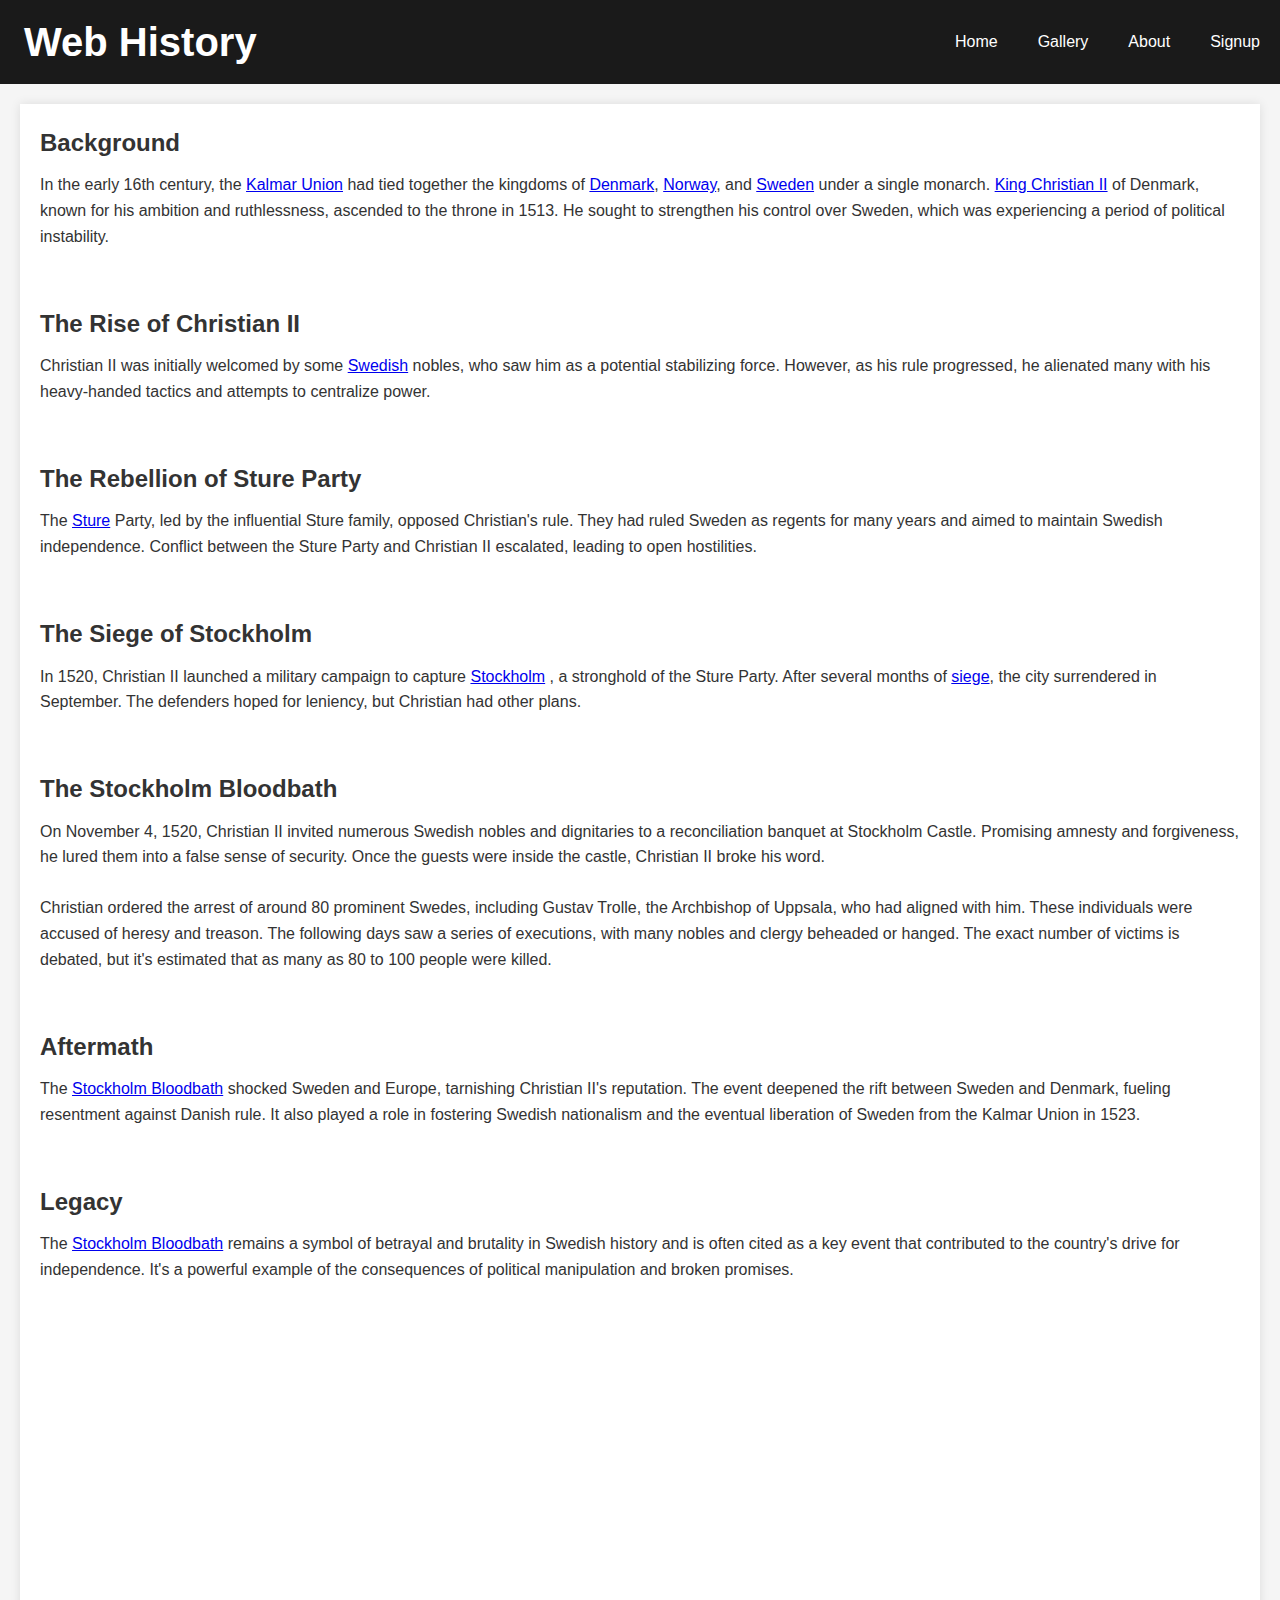
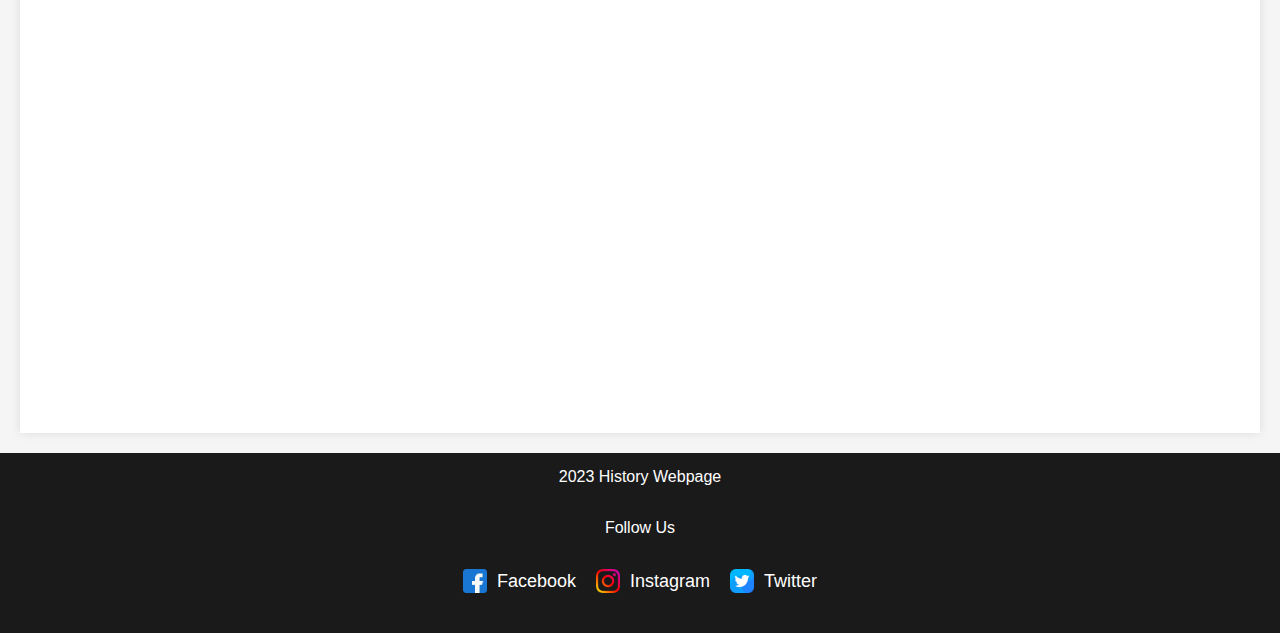
<file: index.html>
<!DOCTYPE html>
<html lang="en">
<head>
    <meta charset="UTF-8">
    <meta http-equiv="X-UA-Compatible" content="IE=edge">
    <meta name="viewport" content="width=device-width, initial-scale=1.0">

    <title>History</title>
    <link rel="stylesheet" type="text/css" href="assets/css/style.css">
</head>
<body>
    <header>
        <h1 class="headlogo">Web History</h1>
        <nav>
            <ul id="menu">
                <li><a href="index.html">Home</a></li>
                <li><a href="gallery.html">Gallery</a></li>
                <li><a href="about.html" class="active">About</a></li>
                <li><a href="member.html">Signup</a></li>
                
            </ul>
        </nav>
    </header>
    <main>
        <section id="section1">
            <h2>Background</h2>
            <p>In the early 16th century, the <a href="https://en.wikipedia.org/wiki/Kalmar_Union">Kalmar Union</a> had tied together the kingdoms of <a href="https://en.wikipedia.org/wiki/Denmark">Denmark</a>, <a href="https://en.wikipedia.org/wiki/Norway">Norway</a>, and <a href="https://en.wikipedia.org/wiki/Sweden">Sweden</a> under a single monarch. <a href="https://en.wikipedia.org/wiki/Christian_II_of_Denmark">King Christian II</a> of Denmark, known for his ambition and ruthlessness, ascended to the throne in 1513. He sought to strengthen his control over Sweden, which was experiencing a period of political instability.</p>

        </section>
        <br>

        <section id="section2">
            <h2>The Rise of Christian II</h2>
            <p>Christian II was initially welcomed by some <a href="https://en.wikipedia.org/wiki/Swedish_language">Swedish</a> nobles, who saw him as a potential stabilizing force. However, as his rule progressed, he alienated many with his heavy-handed tactics and attempts to centralize power.</p>
        </section>
        <br>

        <section id="section3">
            <h2>The Rebellion of Sture Party</h2>
            <p>The <a href="https://en.wikipedia.org/wiki/Sture">Sture</a> Party, led by the influential Sture family, opposed Christian's rule. They had ruled Sweden as regents for many years and aimed to maintain Swedish independence. Conflict between the Sture Party and Christian II escalated, leading to open hostilities.</p>
        </section>
        <br>

        <section id="section4">
            <h2>The Siege of Stockholm</h2>
            <p>In 1520, Christian II launched a military campaign to capture <a href="https://en.wikipedia.org/wiki/Stockholm">Stockholm</a> , a stronghold of the Sture Party. After several months of <a href="https://en.wikipedia.org/wiki/Siege">siege</a>, the city surrendered in September. The defenders hoped for leniency, but Christian had other plans.</p>
        </section>
        <br>

        <section id="section5">
            <h2>The Stockholm Bloodbath</h2>
            <p>On November 4, 1520, Christian II invited numerous Swedish nobles and dignitaries to a reconciliation banquet at Stockholm Castle. Promising amnesty and forgiveness, he lured them into a false sense of security. Once the guests were inside the castle, Christian II broke his word.</p>
                <br>
            <p>Christian ordered the arrest of around 80 prominent Swedes, including Gustav Trolle, the Archbishop of Uppsala, who had aligned with him. These individuals were accused of heresy and treason. The following days saw a series of executions, with many nobles and clergy beheaded or hanged. The exact number of victims is debated, but it's estimated that as many as 80 to 100 people were killed.</p>
        </section>
        <br>

        <section id="section6">
            <h2>Aftermath</h2>
            <p>The <a href="https://www.britannica.com/place/Stockholm">Stockholm Bloodbath</a>  shocked Sweden and Europe, tarnishing Christian II's reputation. The event deepened the rift between Sweden and Denmark, fueling resentment against Danish rule. It also played a role in fostering Swedish nationalism and the eventual liberation of Sweden from the Kalmar Union in 1523.</p>
        </section>
        <br>

        <section id="section7">
            <h2>Legacy</h2>
            <p>The <a href="https://academickids.com/encyclopedia/index.php/Stockholm_bloodbath">Stockholm Bloodbath</a>  remains a symbol of betrayal and brutality in Swedish history and is often cited as a key event that contributed to the country's drive for independence. It's a powerful example of the consequences of political manipulation and broken promises.</p>
        </section>
        <br>

        <div class="video-container">
            <iframe width="560" height="315" src="https://www.youtube.com/embed/RVJVNw1CrCY" frameborder="0" allowfullscreen></iframe>
        </div>

    </main>
    
</body>
<footer>
    <p>2023 History Webpage</p>
    <br>
    <p>Follow Us</p>
    
    <ul id="social-media">
        <li><a href="https://www.facebook.com"><img src="assets/icons/facebook.png" alt="Facebook"> Facebook</a></li>
        <li><a href="https://www.instagram.com"><img src="assets/icons/instagram.png" alt="Instagram"> Instagram</a></li>
        <li><a href="https://www.twitter.com"><img src="assets/icons/twitter.png" alt="Twitter"> Twitter</a></li>
    </ul>
</footer>
</html>
</file>
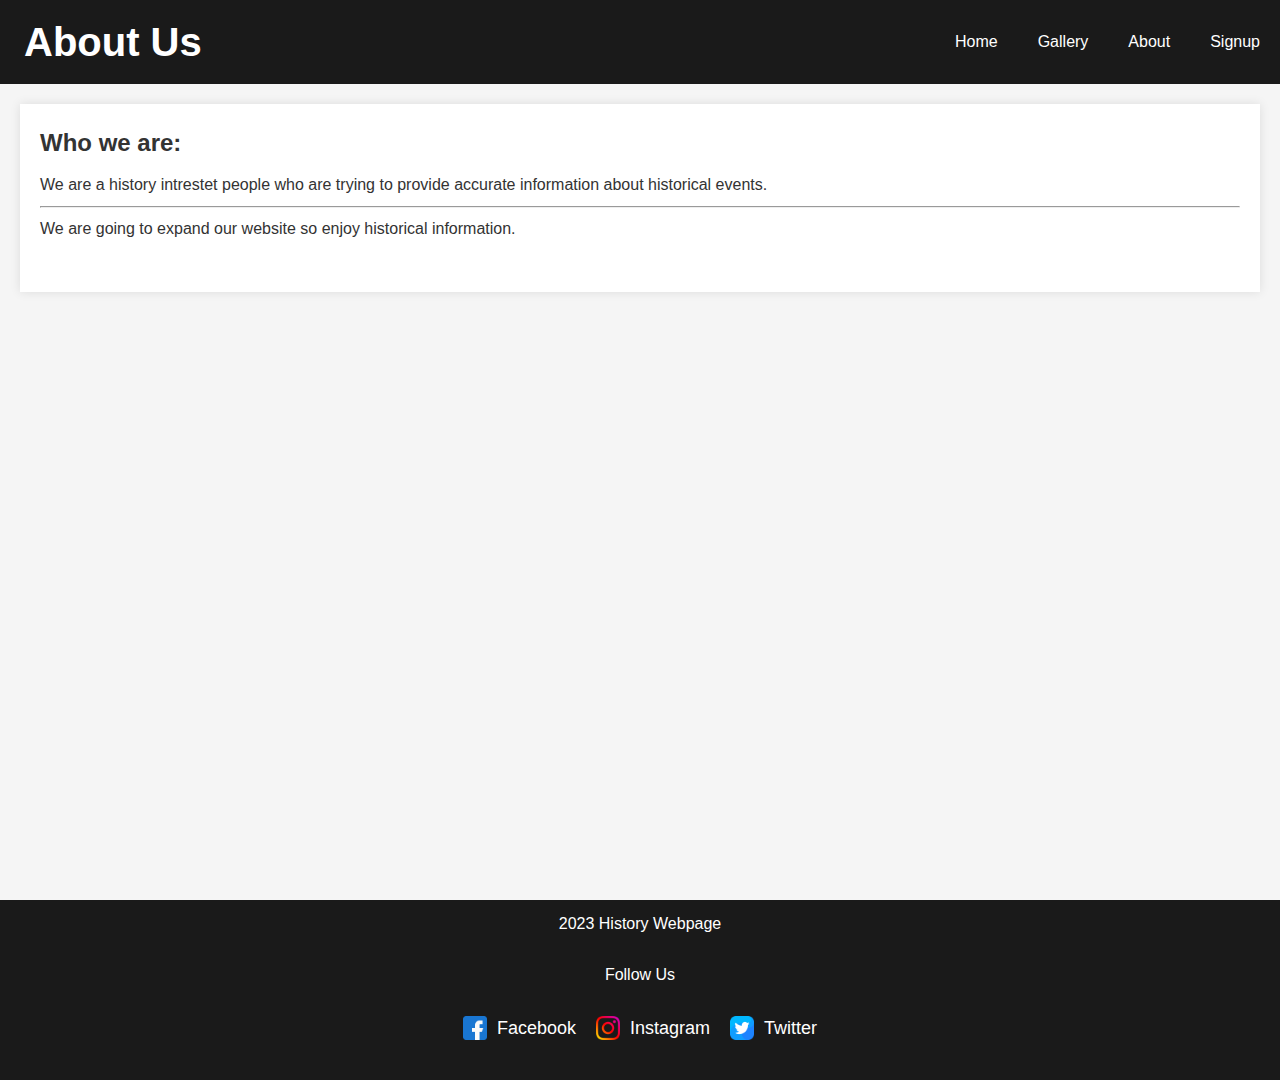
<file: about.html>
<!DOCTYPE html>
<html lang="en">
<head>
    <meta charset="UTF-8">
    <meta http-equiv="X-UA-Compatible" content="IE=edge">
    <meta name="viewport" content="width=device-width, initial-scale=1.0">
    <link rel="stylesheet" type="text/css" href="assets/css/style.css">
    <title>Document</title>
</head>
<body>
    <div class="filler">
    <header>
        <h1 class="headlogo">About Us</h1>
        <nav>
            <ul id="menu">
                <li><a href="index.html">Home</a></li>
                <li><a href="gallery.html">Gallery</a></li>
                <li><a href="about.html" class="active">About</a></li>
                <li><a href="member.html">Signup</a></li>
                
            </ul>
    </header>

    <main>
        <section id="section">
            <h2>Who we are:</h2>
            <p>We are a history intrestet people who are trying to provide accurate information about historical events.
                <hr>
                We are going to expand our website so enjoy historical information.
            </p>
        </section>
    </main>
</div>
</body>
<footer>
    <p>2023 History Webpage</p>
    <br>
    <p>Follow Us</p>
    
    <ul id="social-media">
        <li><a href="https://www.facebook.com"><img src="assets/icons/facebook.png" alt="Facebook"> Facebook</a></li>
        <li><a href="https://www.instagram.com"><img src="assets/icons/instagram.png" alt="Instagram"> Instagram</a></li>
        <li><a href="https://www.twitter.com"><img src="assets/icons/twitter.png" alt="Twitter"> Twitter</a></li>
    </ul>
</footer>
</html>
</file>
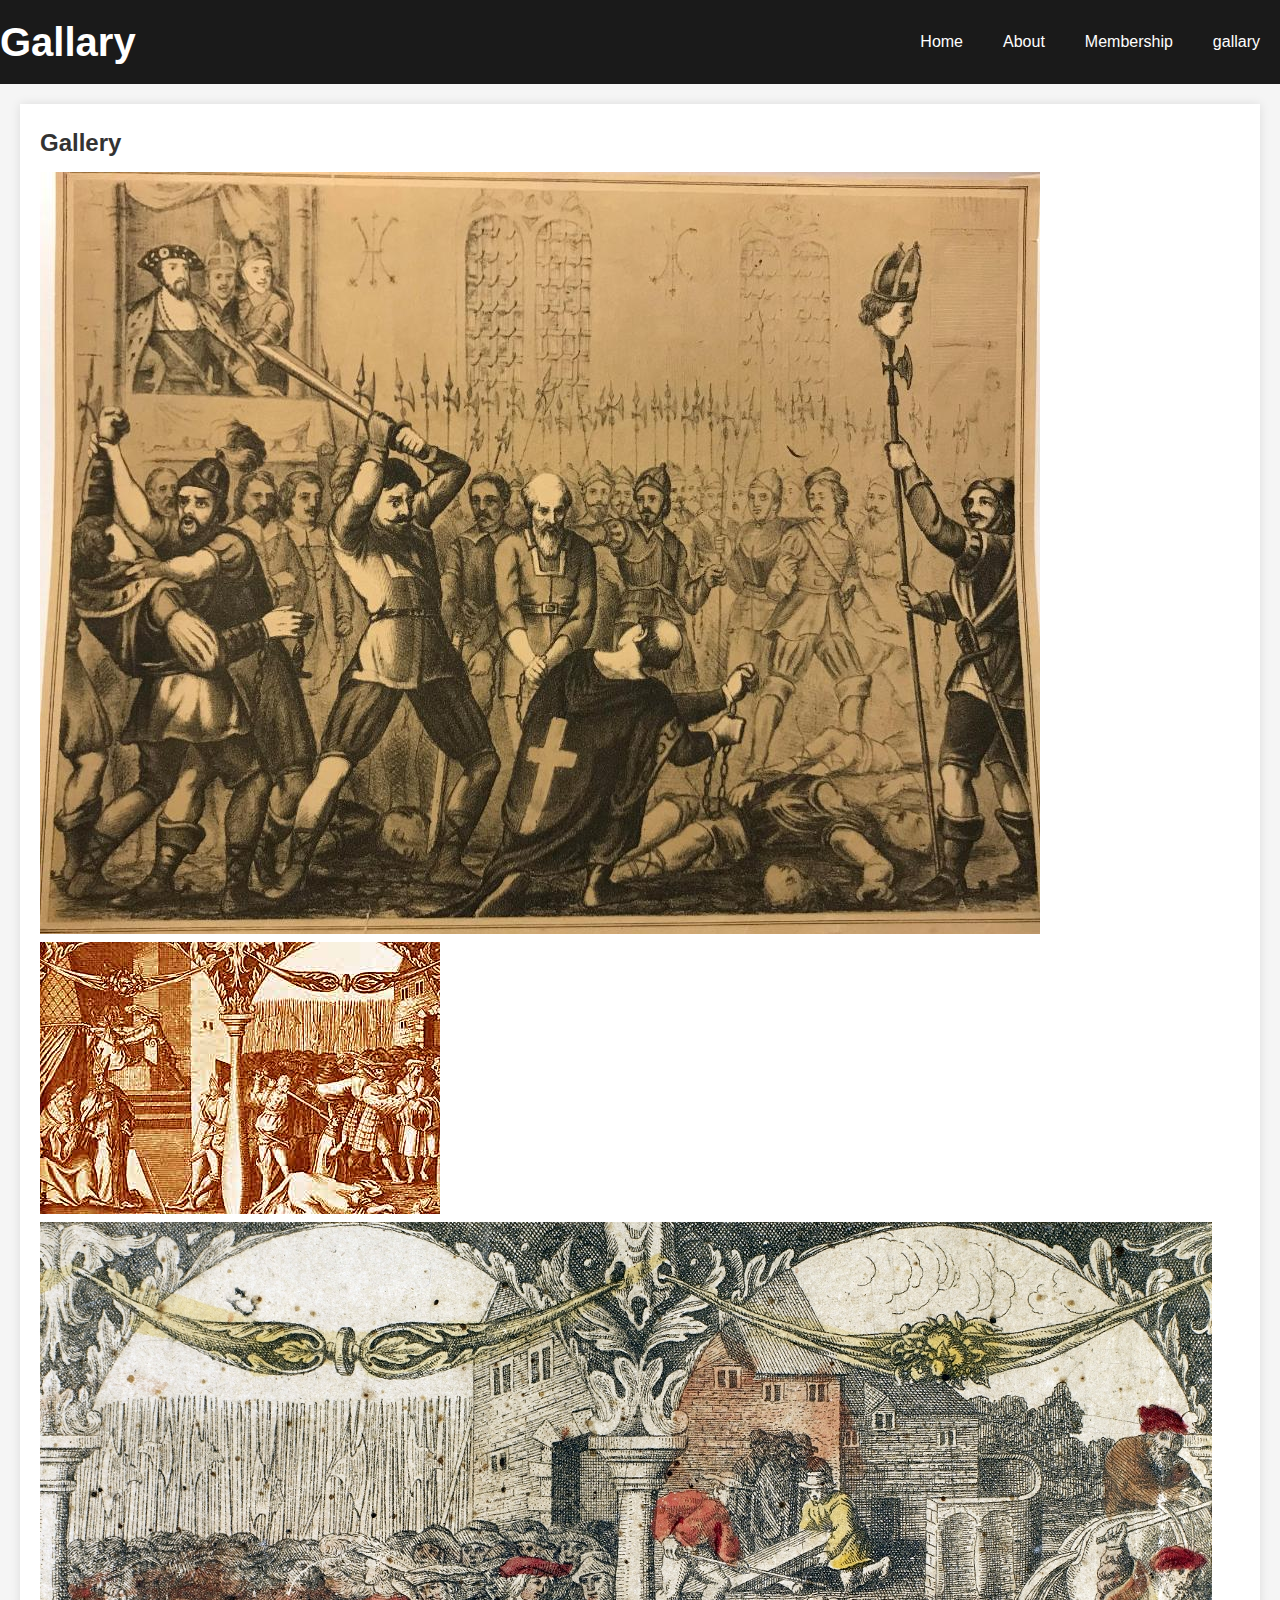
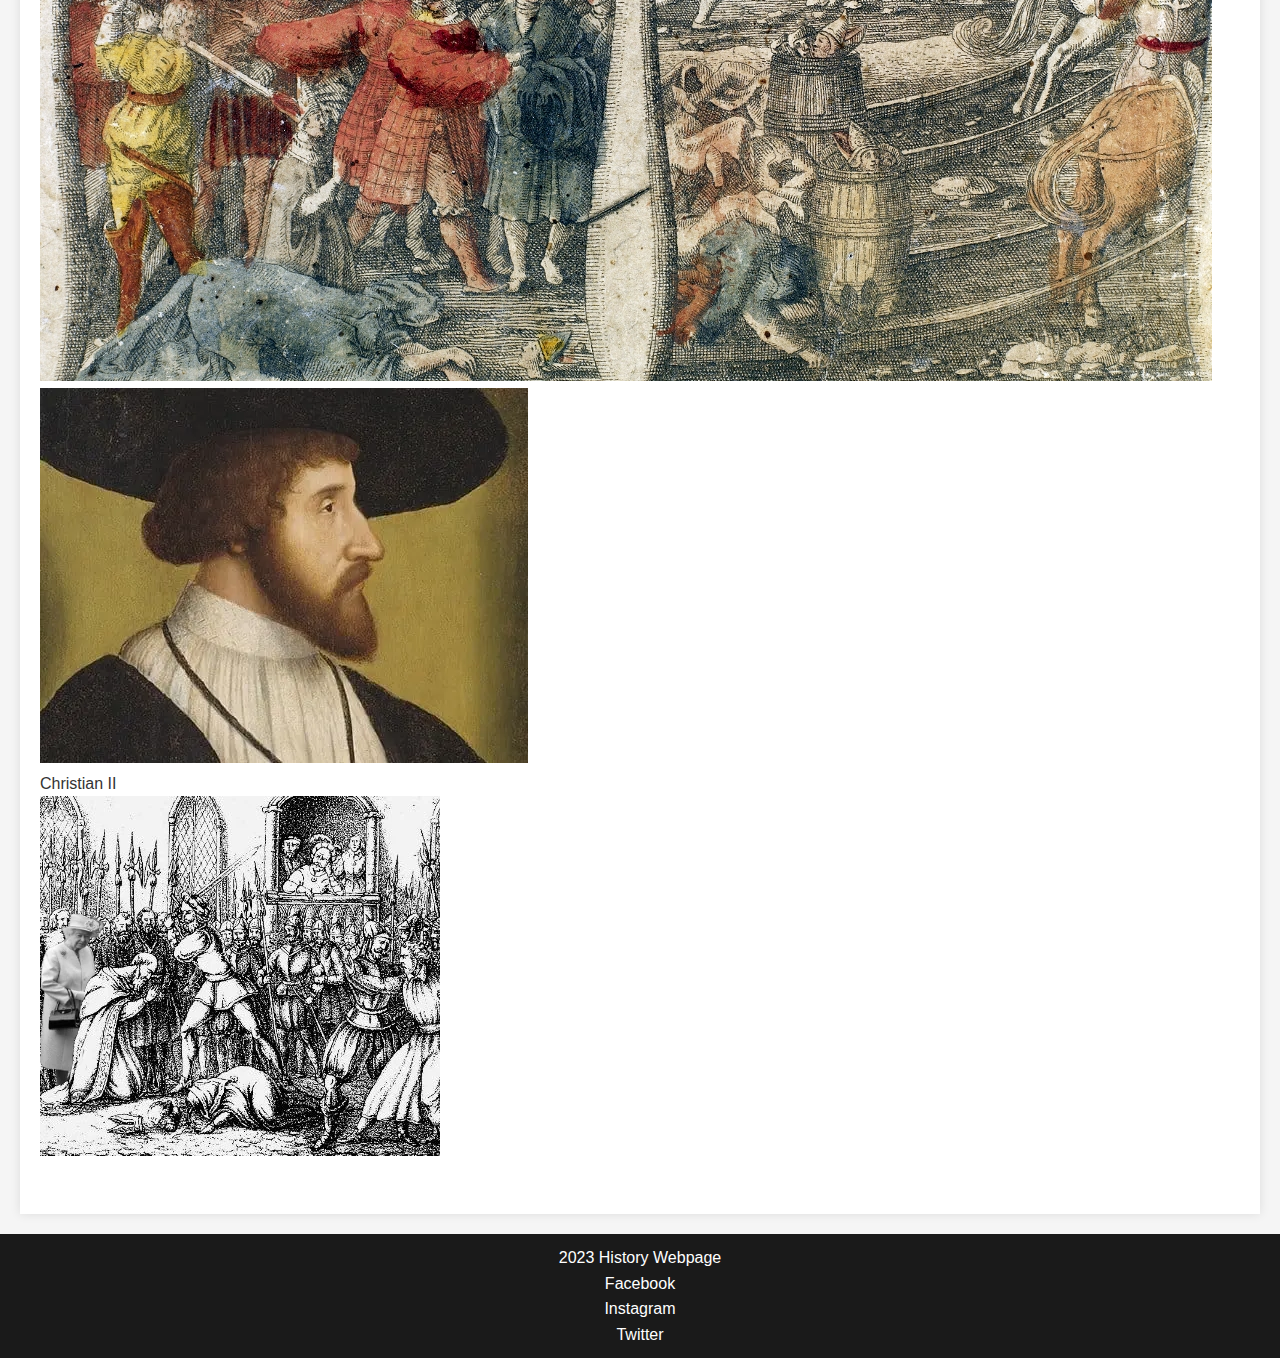
<file: gallary.html>
<!-- borrowed and remade gallary.html from love running project-->
<!DOCTYPE html>
<html lang="en">
  <head>
    <meta charset="UTF-8" />
    <meta http-equiv="X-UA-Compatible" content="IE=edge" />
    <meta name="viewport" content="width=device-width, initial-scale=1.0" />
    <link rel="stylesheet" href="assets/css/style.css" />
    
    
    <title>gallary</title>
  </head>
  <body>
    <header>
        <h1 id="logo">Gallary</h1>
      
      <nav>
        <ul id="menu">
            <li><a href="index.html">Home</a></li>
            <li><a href="about.html" class="active">About</a></li>
            <li><a href="member.html">Membership</a></li>
            <li><a href="gallary.html">gallary</a></li>
        </ul>
      </nav>
    </header>
    <main>
      <section id="gallery">
        <h2 class="hidden-heading">Gallery</h2>
        <div id="photos">

            <!--jpg are taken from old school projects-->
          <img
            src="assets/images/Stockholms blodbad_KoB_Sv. HP_GI_A42.jpg" 
          />
          <img
            src="assets/images/Stockholm_Bloodbath2.jpg"
          />
          <img
            src="assets/images/Stockholm_Bloodbath.jpg"
          />
          <img
            src="assets/images/b4476fd26ac908fcb635a57e84eb5535ea51c48e462433bb09bbcfae2e834e4e.webp"
            alt="Christian II"
            
          /><p>Christian II</p>
          <img
            src="assets/images/ah4lcigenp051.webp"
          />
        </div>
      </section>
    </main>

    <!-- Footer -->
    <footer>
        <p>2023 History Webpage</p>
    
        <li><a href="https://www.facebook.com">Facebook</a></li>
        <li><a href="https://www.instagram.com">Instagram</a></li>
        <li><a href="https://www.twitter.com">Twitter</a></li>
    </footer>

  </body>
</html>
</file>
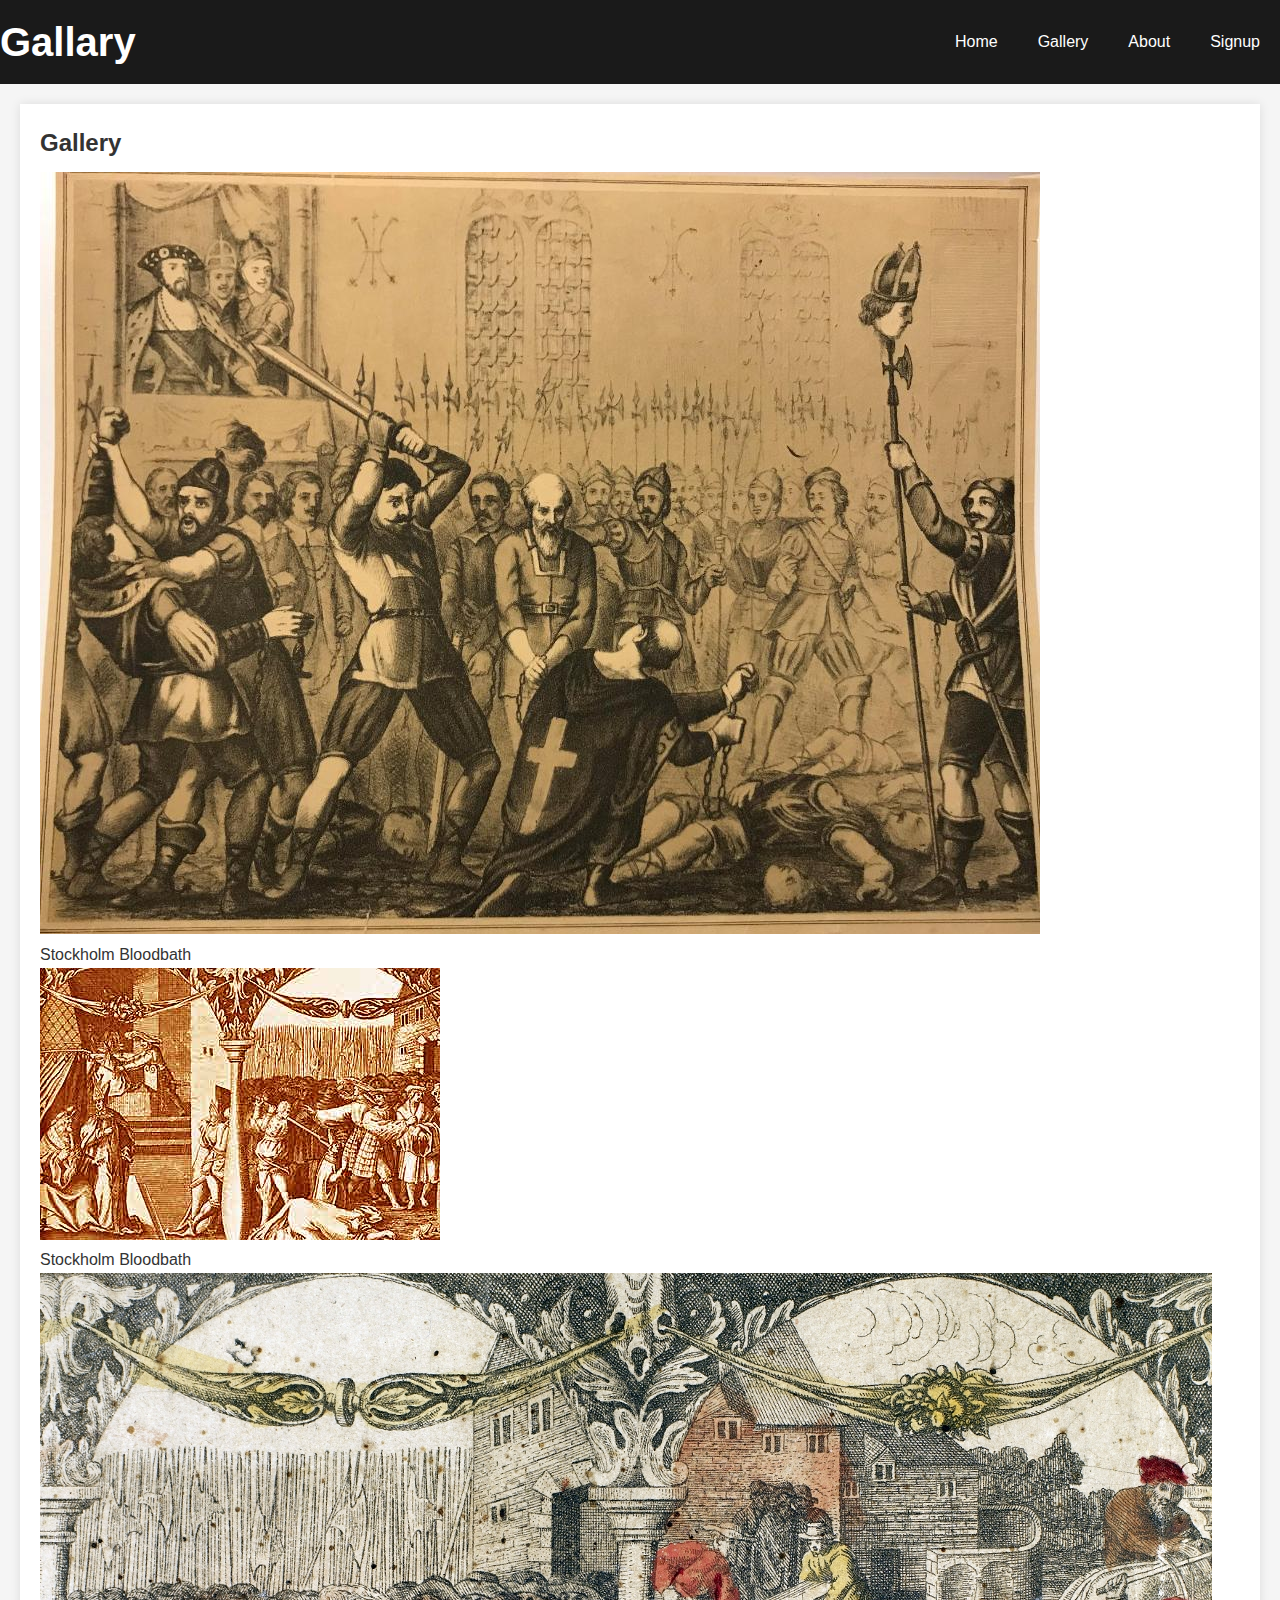
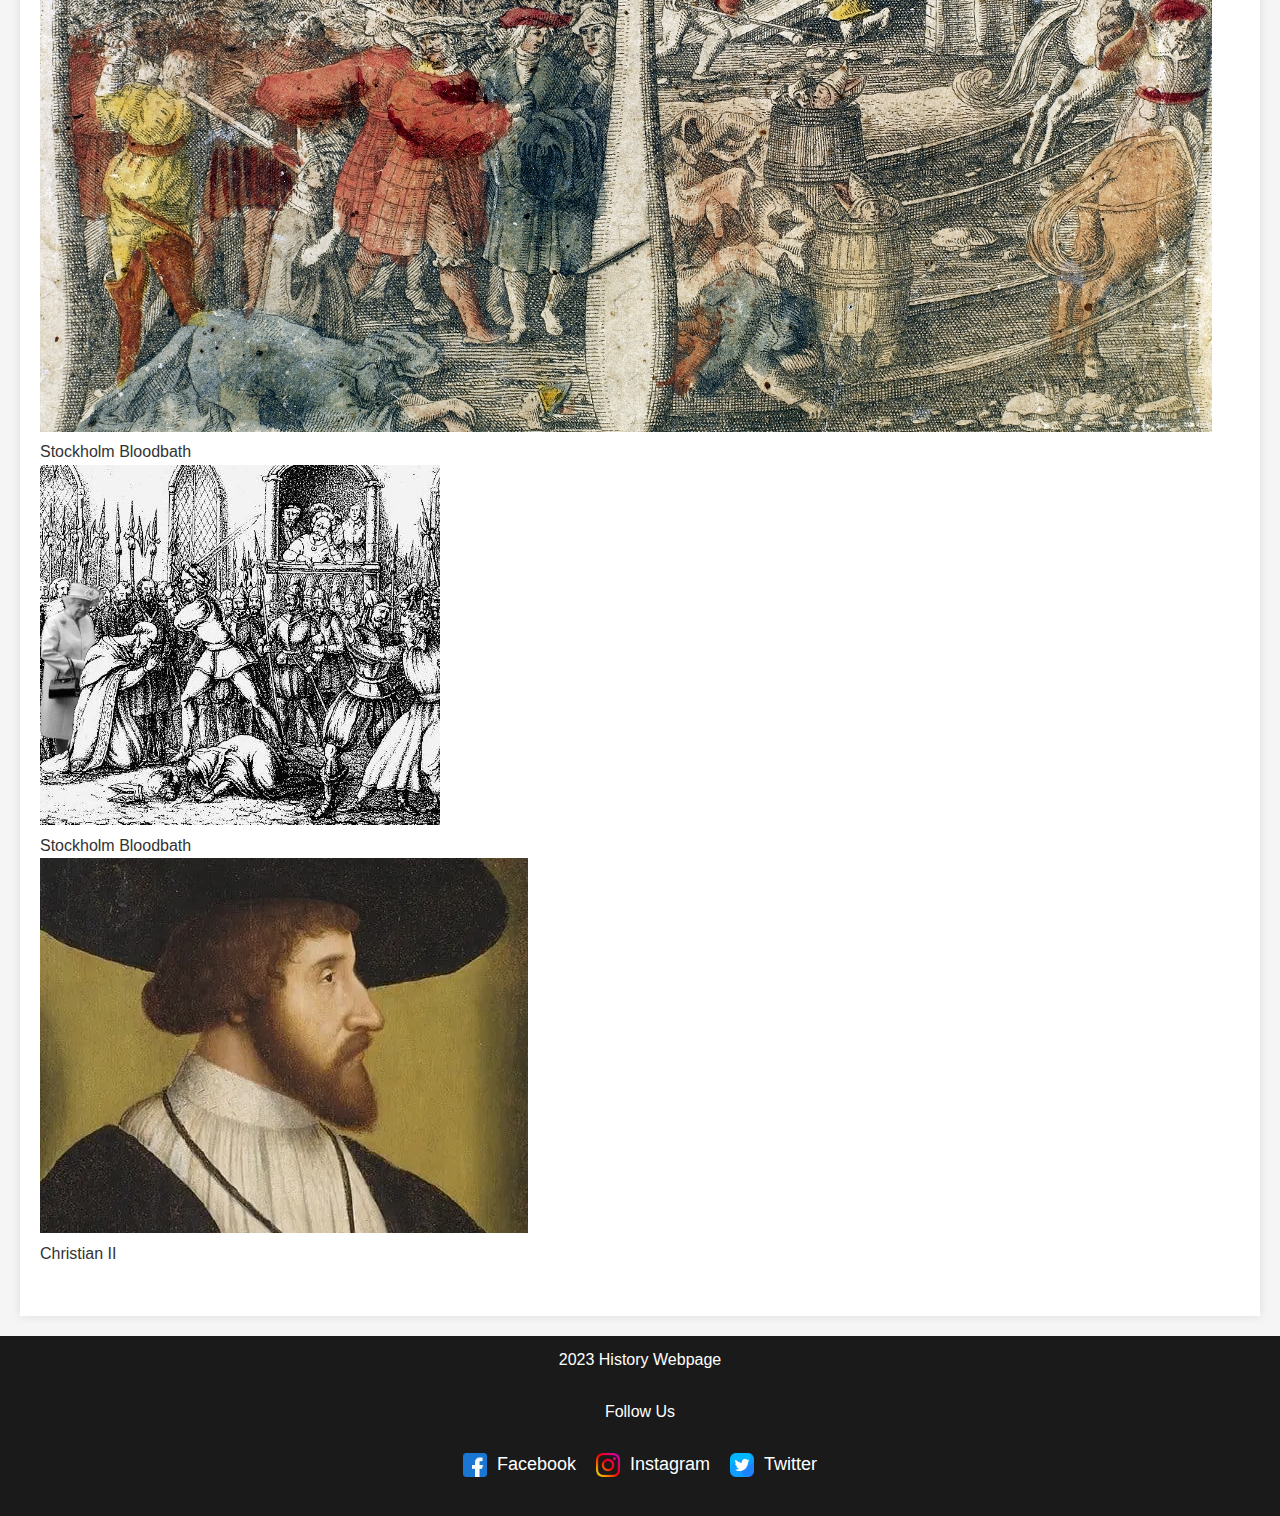
<file: gallery.html>
<!-- borrowed and remade gallary.html from love running project-->
<!DOCTYPE html>
<html lang="en">
  <head>
    <meta charset="UTF-8" />
    <meta http-equiv="X-UA-Compatible" content="IE=edge" />
    <meta name="viewport" content="width=device-width, initial-scale=1.0" />
    <link rel="stylesheet" href="assets/css/style.css" />
    
    
    <title>gallary</title>
  </head>
  <body>
    <header>
        <h1 id="logo">Gallary</h1>
      
      <nav>
        <ul id="menu">
            <li><a href="index.html">Home</a></li>
            <li><a href="gallery.html">Gallery</a></li>
            <li><a href="about.html" class="active">About</a></li>
            <li><a href="member.html">Signup</a></li>
            
        </ul>
      </nav>
    </header>
    <main>
      <section id="gallery">
        <h2 class="hidden-heading">Gallery</h2>
        <div id="photos">

            <!--jpg are taken from old school projects-->
          <img
            src="assets/images/Stockholms blodbad_KoB_Sv. HP_GI_A42.jpg" 
          />
          <p>Stockholm Bloodbath</p>
          <img
            src="assets/images/Stockholm_Bloodbath2.jpg"
          />
          <p>Stockholm Bloodbath</p>
          <img
            src="assets/images/Stockholm_Bloodbath.jpg"
          />
          <p>Stockholm Bloodbath</p>
          
          <img
            src="assets/images/ah4lcigenp051.webp"
          />
          <p>Stockholm Bloodbath</p>

          <img
            src="assets/images/b4476fd26ac908fcb635a57e84eb5535ea51c48e462433bb09bbcfae2e834e4e.webp" 
          />
          <p>Christian II</p>
          
        </div>
      </section>
    </main>

    <!-- Footer -->
    <footer>
        <p>2023 History Webpage</p>
        <br>
        <p>Follow Us</p>
    
        <ul id="social-media">
            <li><a href="https://www.facebook.com"><img src="assets/icons/facebook.png" alt="Facebook"> Facebook</a></li>
            <li><a href="https://www.instagram.com"><img src="assets/icons/instagram.png" alt="Instagram"> Instagram</a></li>
            <li><a href="https://www.twitter.com"><img src="assets/icons/twitter.png" alt="Twitter"> Twitter</a></li>
        </ul>
    </footer>

  </body>
</html>
</file>
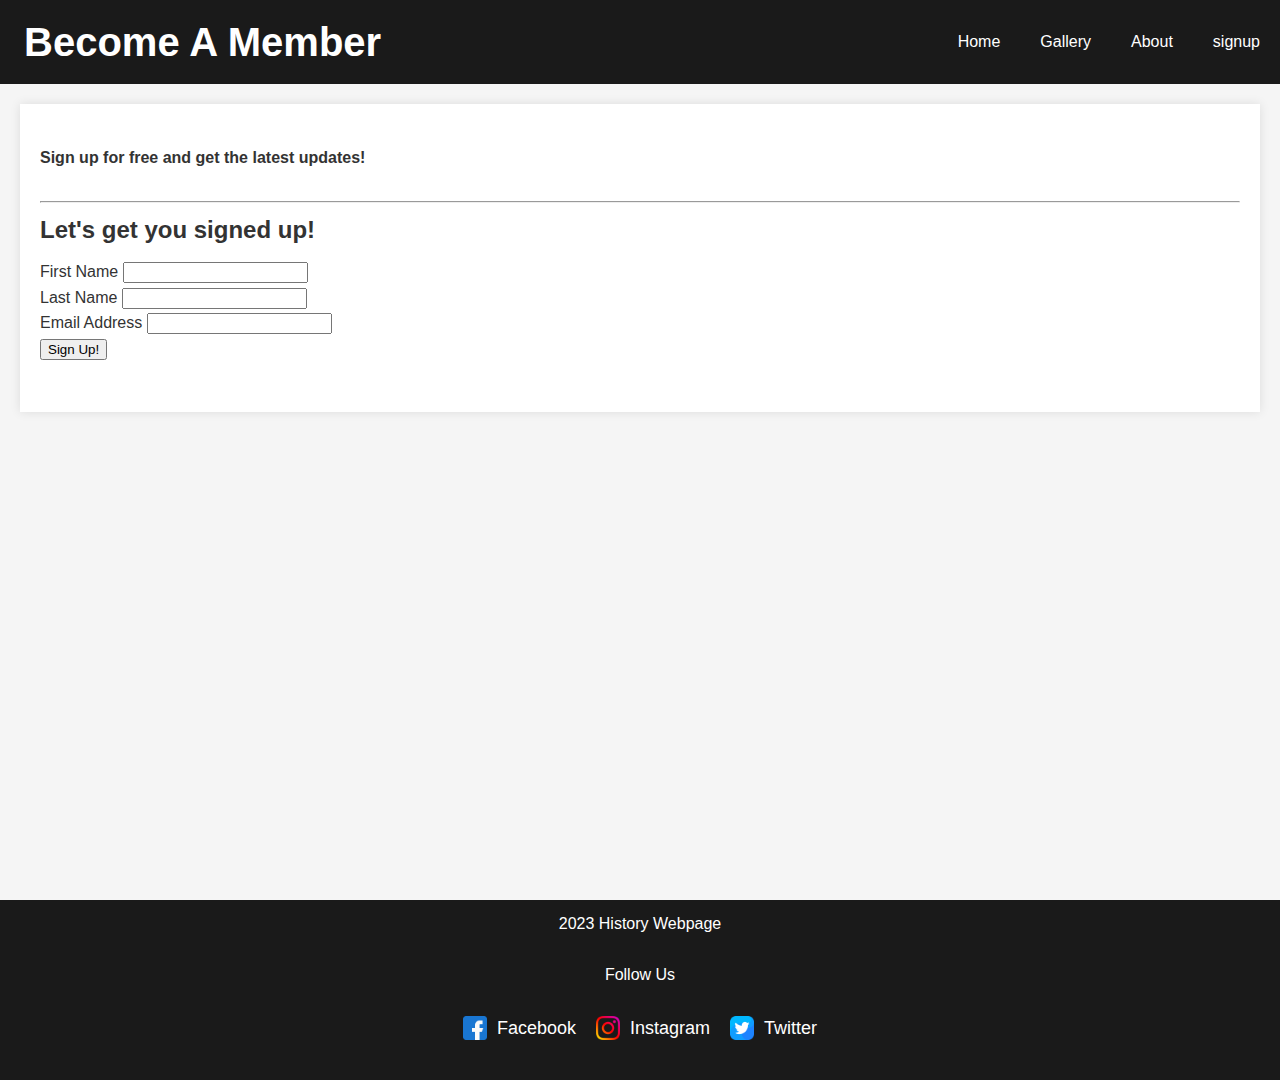
<file: member.html>
<!DOCTYPE html>
<html lang="en">
<head>
    <meta charset="UTF-8">
    <meta http-equiv="X-UA-Compatible" content="IE=edge">
    <meta name="viewport" content="width=device-width, initial-scale=1.0">
    <link rel="stylesheet" type="text/css" href="assets/css/style.css">
    <title>Membership</title>
</head>
<body>
    <div class="filler">
    <header>
          <h1 class="headlogo">Become A Member</h1>

        <nav>
          <ul id="menu">
            <li><a href="index.html">Home</a></li>
            <li><a href="gallery.html">Gallery</a></li>
            <li><a href="about.html" class="active">About</a></li>
            <li><a href="member.html">signup</a></li>
            
          </ul>
        </nav>

      </header>
      <main>
        <section>
            <h4>Sign up for free and get the latest updates!</h4>
        </section>
        <hr>
        <section id="signup"> <!--Signup and buttom is borrowed from "love Running project"-->
          <form
            id="signup-form"
            method="POST"
            action="https://formdump.codeinstitute.net"
          >
            <h2>
             <p>Let's get you signed up!</p>
            </h2>
            <label for="first_name">First Name</label>
            <input
              type="text"
              name="first_name"
              id="first_name"
              class="text-input"
              required
            />
            <br />
            <label for="last_name">Last Name</label>
            <input
              type="text"
              name="last_name"
              id="last_name"
              class="text-input"
              required
            />
            <br />
            <label for="email_address">Email Address</label>
            <input
              type="email"
              name="email_address"
              id="email_address"
              class="text-input"
              required
            />
            <br />
            <button type="submit" class="join-button">Sign Up!</button>
          </form>
        </section>
      </main>
      <br>
    </div>  
</body>
<footer>
    <p>2023 History Webpage</p>
    <br>
    <p>Follow Us</p>
    
    <ul id="social-media">
        <li><a href="https://www.facebook.com"><img src="assets/icons/facebook.png" alt="Facebook"> Facebook</a></li>
        <li><a href="https://www.instagram.com"><img src="assets/icons/instagram.png" alt="Instagram"> Instagram</a></li>
        <li><a href="https://www.twitter.com"><img src="assets/icons/twitter.png" alt="Twitter"> Twitter</a></li>
    </ul>
  </footer>
</html>
</file>
<file: assets/css/style.css>
/* Reset some default styles */
body, h1, h2, p {
    margin: 0;
    padding: 0;
}

/* Basic styling */
body {
    font-family: Arial, sans-serif;
    background-color: #f5f5f5;
    color: #333;
    line-height: 1.6;
}

.headlogo{
    margin-left: 1.5rem;
}

.filler {
    flex-grow: 1;
    min-height: 100vh;
}

/* Header styling */
header {
    background-color: #1a1a1a;
    color: #fff;
    text-align: center;
    display: flex;
    justify-content: space-between;
    align-items: center;
    padding: 10px 0;
}

/* Header title */
header h1 {
    font-size: 2.5rem;
    margin: 0;
    padding: 0;
}

/* Navigation styling */
nav ul {
    list-style-type: none;
    padding: 0;
    display: flex;
    justify-content: center; /* Center the navigation links */
}

/* Navigation item */
nav li {
    margin: 0;
    padding: 0;
}

/* Navigation link */
nav a {
    text-decoration: none;
    color: #fff;
    padding: 10px 20px; /* Increase padding for touch targets */
    transition: background-color 0.3s;
}

/* Navigation link hover effect */
nav a:hover {
    background-color: #555;
}

/* Main content styling */
main {
    margin: 20px; /* Add some margin for all sides */
    padding: 20px;
    background-color: #fff;
    box-shadow: 0px 0px 10px rgba(0, 0, 0, 0.1);
}

/* Section styling */
section {
    margin-bottom: 30px;
}
/*img fixing*/
section img {
    max-width: 100%; /* Set a maximum width to fit the container */
    height: auto; /* Maintain the image's aspect ratio */
}
/* Section heading */
h2 {
    font-size: 1.5rem;
    margin-bottom: 10px;
}

/* Footer styling */
footer {
    background-color: #1a1a1a;
    color: #fff;
    text-align: center;
    padding: 11px 0;
}

/* Footer link */
footer a {
    color: #fff;
    text-decoration: none;
    margin: 0 10px;
}

footer li {
    list-style-type: none; 
}

footer li:hover {
    opacity: 0.2;
}

/* Social media styling/icons */
#social-media {
    list-style: none;
    padding: 0;
    display: flex;
    justify-content: center;
    align-items: center;
}

#social-media li {
    margin: 10px 0;
}

#social-media a {
    text-decoration: none;
    color: rgb(255, 255, 255);
    font-size: 18px;
    display: flex;
    align-items: center;
}

#social-media a img {
    width: 24px;
    height: 24px;
    margin-right: 10px;
}

/*video size fix*/
.video-container {
    position: relative;
    overflow: hidden;
    padding-bottom: 56.25%; /* 16:9 aspect ratio (height divided by width) */
}

.video-container iframe {
    position: absolute;
    top: 0;
    left: 0;
    width: 100%;
    height: 100%;
}


/* Media queries for responsive design */
@media (max-width: 768px) {
    /* Adjustments for smaller screens */
    header h1 {
        font-size: 1.8rem;
    }

    nav a {
        padding: 10px; /* Restore padding for smaller screens */
    }

    main {
        margin: 10px; /* Reduce margin for smaller screens */
        padding: 10px;
    }

    h2 {
        font-size: 1.3rem;
        margin-bottom: 8px;
    }

}
</file>
